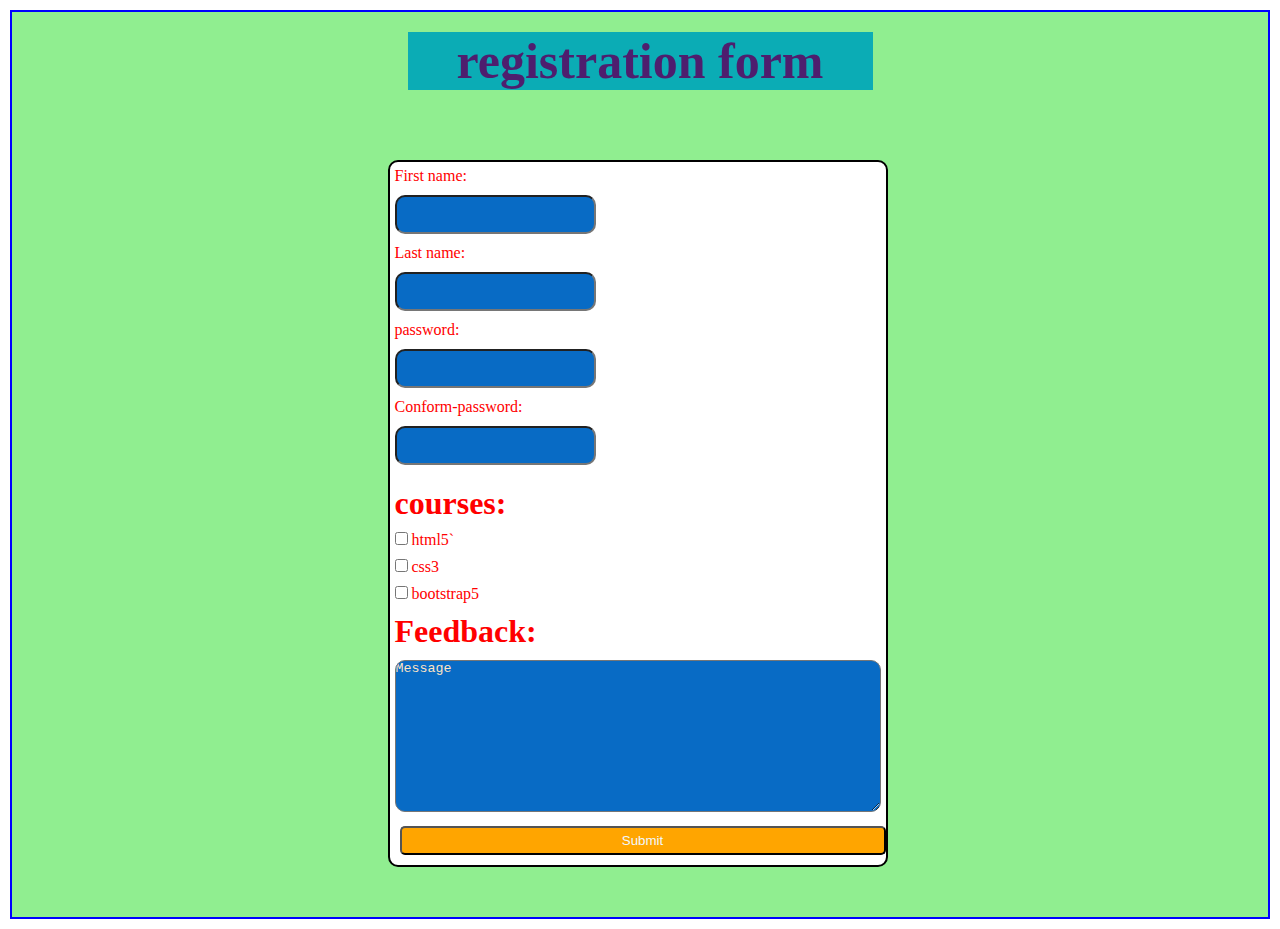
<file: html and css Form/index.html>
<!DOCTYPE html>
<html lang="en">
<head>
    <meta charset="UTF-8">
    <meta http-equiv="X-UA-Compatible" content="IE=edge">
    <meta name="viewport" content="width=device-width, initial-scale=1.0">
    <link rel="stylesheet" href="style.css">
    <title>form</title>
    
</head>
<body>
    <div id="open">
        <form action="">
            <div class="heading"><h1>registration form</h1></div>
                <div class="container1">
                    <section class="firstsec">
                       <div class="kkk">
                            <label for="first">First name:</label><br>
                            <input class="a" type="text" id="first" name="first-name"><br>

                            <label for="second">Last name:</label><br>
                            <input class="b" type="text" id="second" name="Last-name"><br>

                            <label for="three">password:</label><br>
                            <input class="c" type="password" id="three" name="password"><br>

                            <label for="four">Conform-password:</label><br>
                            <input class="d" type="password" id="four" name="Conform-password"><br>

                            <h1 class="ccc">courses:</h1>
                            <input class="e" type="checkbox" id="five"name="html5" value="html5">
                            <label class="lab1" for="five">html5`</label><br>
                            <input class="e" type="checkbox" id="six"name="css3" value="css3">
                            <label class="lab1 for="six">css3</label><br>
                            <input class="e" type="checkbox" id="seven"name="bootstrap5" value="bootstrap5">
                            <label class="lab1 for="seven">bootstrap5</label><br>

                            <h1 class="mmm">Feedback:</h1>
                            <textarea class="msg" name="" id="" cols="30" rows="10">Message</textarea>

                            <input class="but" type="submit">
                    </div>
                </section>
            </div>
        </form>
    </div>
    
</body>
</html>
</file>
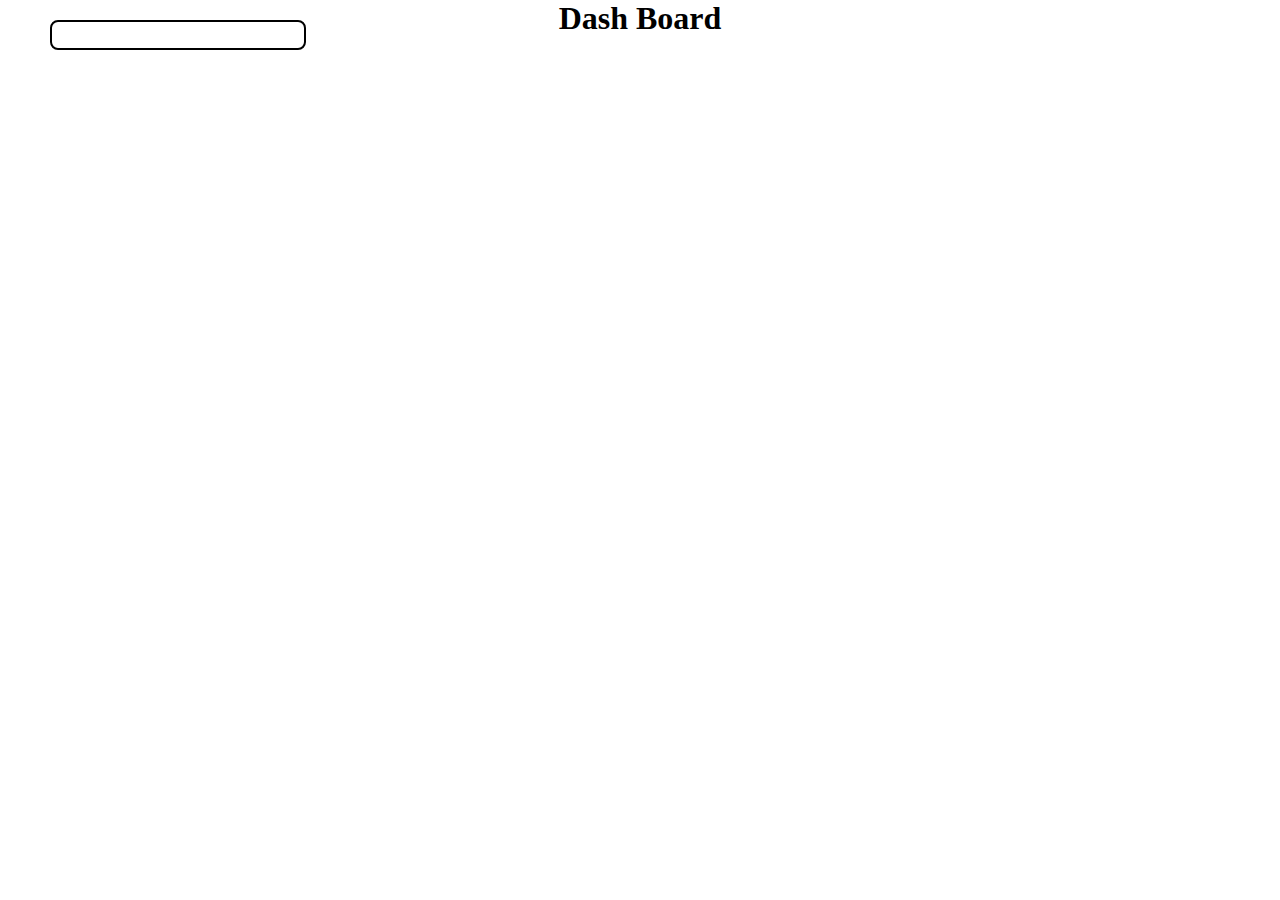
<file: New broject/index.html>
<!DOCTYPE html>
<html lang="en">
<head>
    <meta charset="UTF-8">
    <meta http-equiv="X-UA-Compatible" content="IE=edge">
    <meta name="viewport" content="width=device-width, initial-scale=1.0">
    <link rel="stylesheet" href="style.css">
    <link href="https://cdn.jsdelivr.net/npm/bootstrap@5.2.0-beta1/dist/css/bootstrap.min.css" rel="stylesheet" integrity="sha384-0evHe/X+R7YkIZDRvuzKMRqM+OrBnVFBL6DOitfPri4tjfHxaWutUpFmBp4vmVor" crossorigin="anonymous">
    <script src="https://cdn.jsdelivr.net/npm/bootstrap@5.2.0-beta1/dist/js/bootstrap.bundle.min.js" integrity="sha384-pprn3073KE6tl6bjs2QrFaJGz5/SUsLqktiwsUTF55Jfv3qYSDhgCecCxMW52nD2" crossorigin="anonymous"></script>
    <link rel="stylesheet" href="https://cdnjs.cloudflare.com/ajax/libs/font-awesome/6.1.1/css/all.min.css" integrity="sha512-KfkfwYDsLkIlwQp6LFnl8zNdLGxu9YAA1QvwINks4PhcElQSvqcyVLLD9aMhXd13uQjoXtEKNosOWaZqXgel0g==" crossorigin="anonymous" referrerpolicy="no-referrer" />

    <title>New project</title>
</head>
<body>
   <header>
       <div class="scan"></div>
       <div class="ds">
           <h1>Dash Board</h1>
       </div>
   </header>
</body>
</html>
</file>
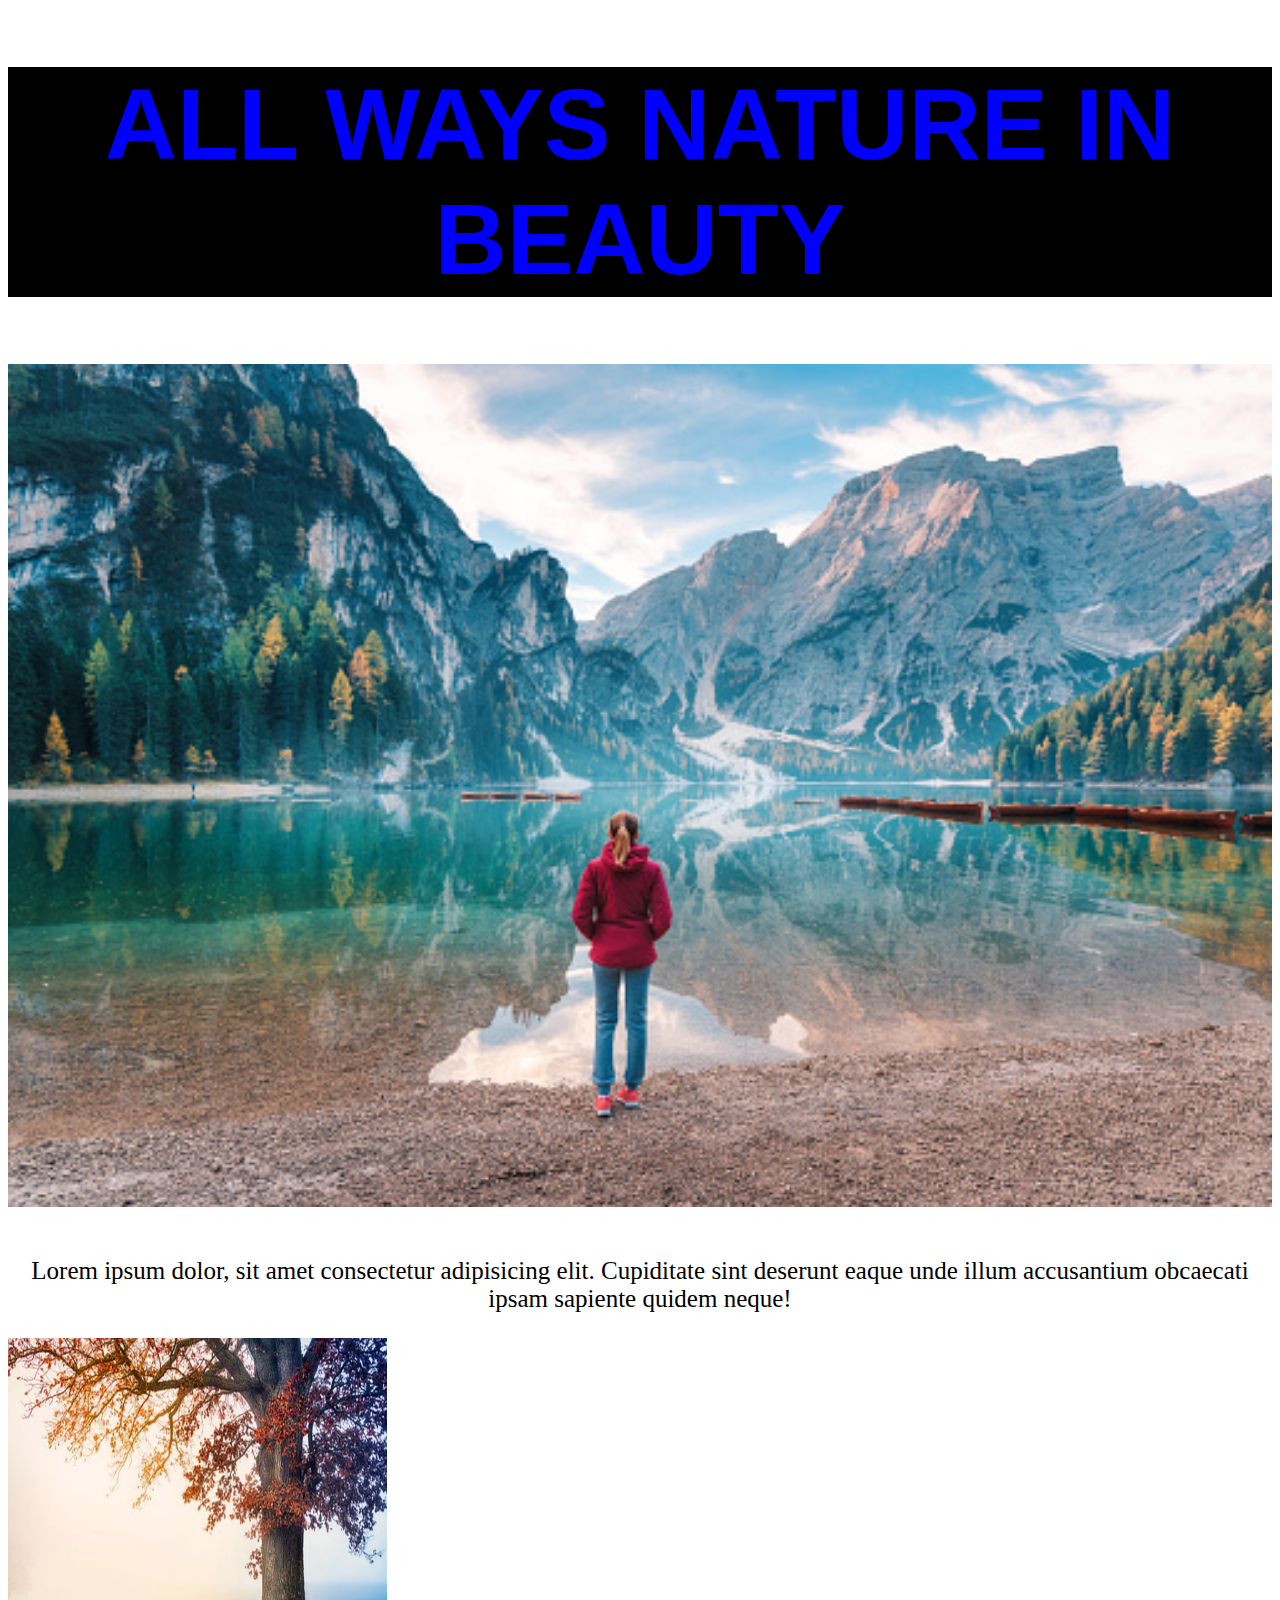
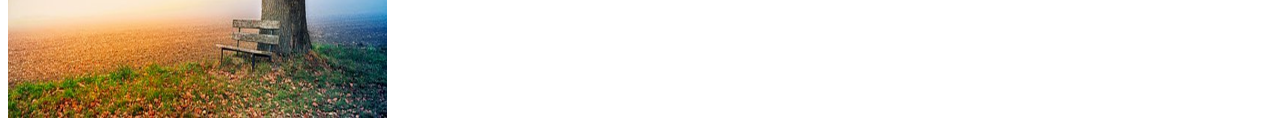
<file: task/task1.html>
<!DOCTYPE html>
<html lang="en">
<head>
    <meta charset="UTF-8">
    <meta http-equiv="X-UA-Compatible" content="IE=edge">
    <meta name="viewport" content="width=device-width, initial-scale=1.0">
    <title>Document</title>
</head>
<body>
    
        <section>
            <div>
                <h1 style="display:flex;font-size:100PX;font-family:Verdana, Geneva, Tahoma, sans-serif;color: blue;background:black;text-align: center;">ALL WAYS NATURE IN BEAUTY</h1>
                <img src="first.jpg" alt="sunset" style="min-width: 100%; height:100%; background-size:contain;box-sizing: border-box;display: flex;">
            </div>
        </section>
    
        <section>
            <div>
                <p style="font-size: 25px;font-family:Georgia, 'Times New Roman', Times, serif;text-align:center;margin-top:50px;">Lorem ipsum dolor, sit amet consectetur adipisicing elit. Cupiditate sint deserunt eaque unde illum accusantium obcaecati ipsam sapiente quidem neque!</p>
                <img src="11111.png" alt="" style="width:30%;align-items: center;">
            </div>
        </section>
</body>
</html>
</file>
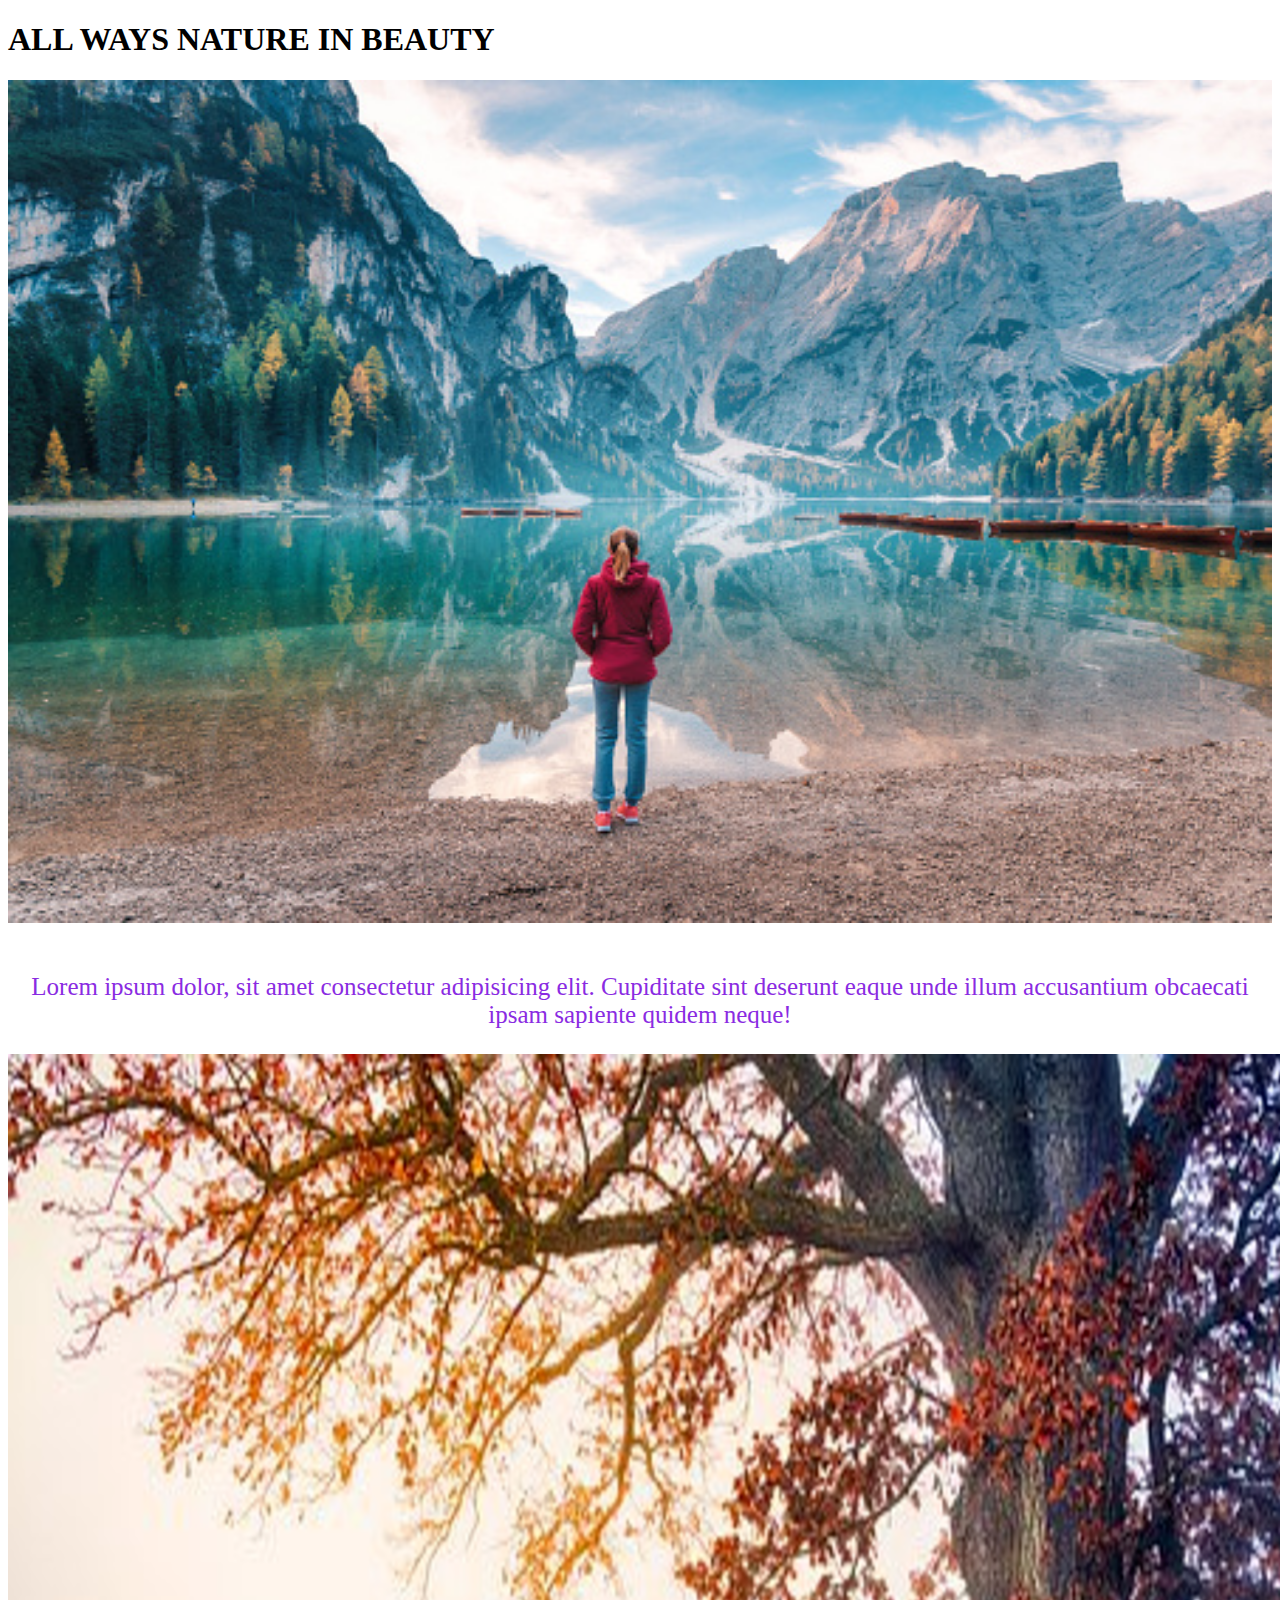
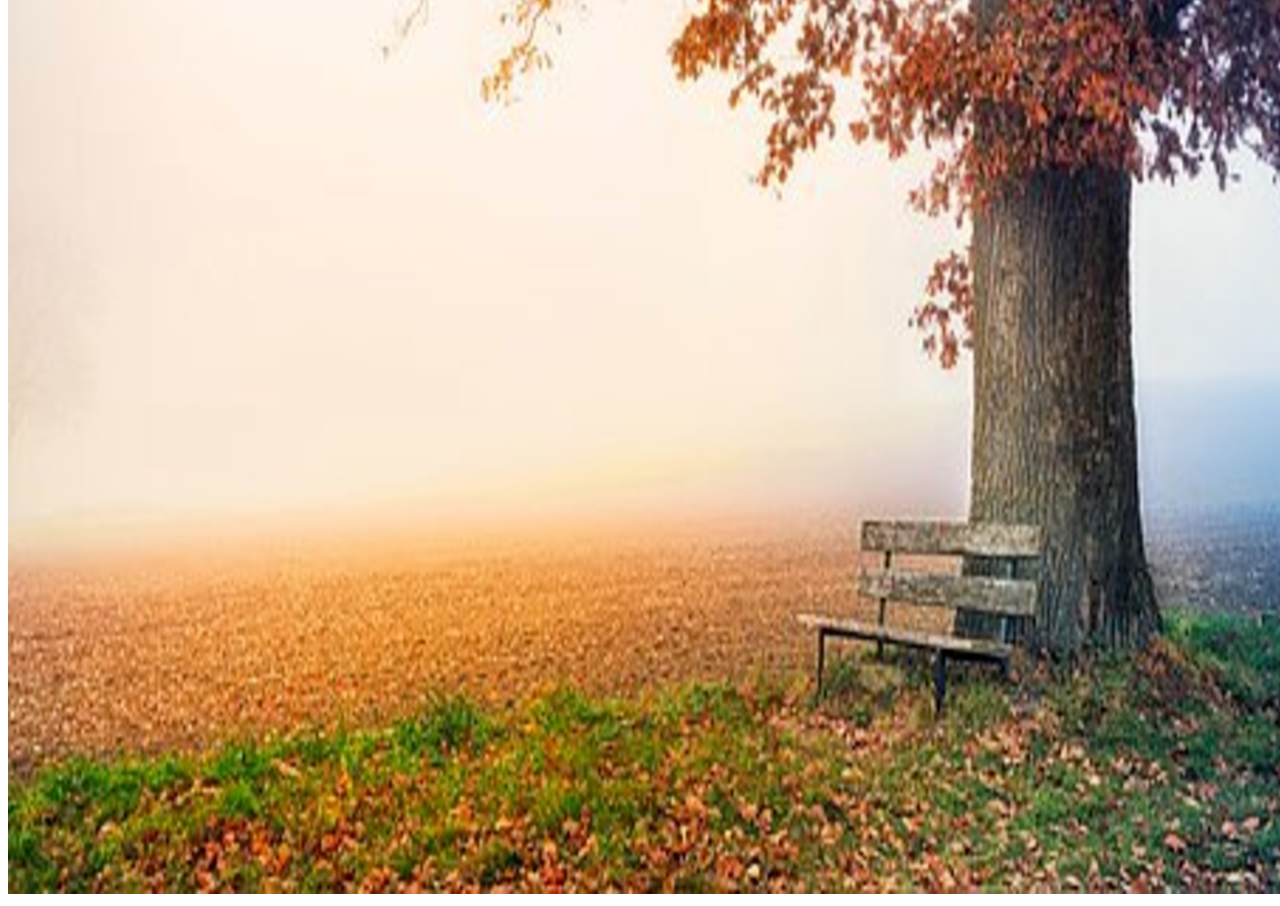
<file: task/task2.html>
<!DOCTYPE html>
<html lang="en">
<head>
    <meta charset="UTF-8">
    <meta http-equiv="X-UA-Compatible" content="IE=edge">
    <meta name="viewport" content="width=device-width, initial-scale=1.0">
    <title>Document</title>
    <style>
        .ol .fig{
            min-width: 100%; 
            height:100%;
            box-sizing: border-box;
            display: flex;
        }
        .ol.first{
            text-align: justify;
            font-size:100PX;
            font-family:Verdana, Geneva, Tahoma, sans-serif;color: blue;background:black;
            
        }
        .para{
            font-size: 25px;
            font-family:Georgia, 'Times New Roman', Times, serif;text-align:center;
            margin-top:50px;
            color: blueviolet;
        }
        .al.big{
            width: 100%;
            height: 100%;
            background-size: cover;
        }
       
    </style>
</head>
<body>
        <div class="ol">
            <h1 class="first">ALL WAYS NATURE IN BEAUTY</h1>
            <img class="fig" src="first.jpg" alt="sunset">
        </div>
        <div class="al">
            <p class="para">Lorem ipsum dolor, sit amet consectetur adipisicing elit. Cupiditate sint deserunt eaque unde illum accusantium obcaecati ipsam sapiente quidem neque!</p>
            <img class="big" src="11111.png" alt="">
        </div>
    
</body>
</html>
</file>
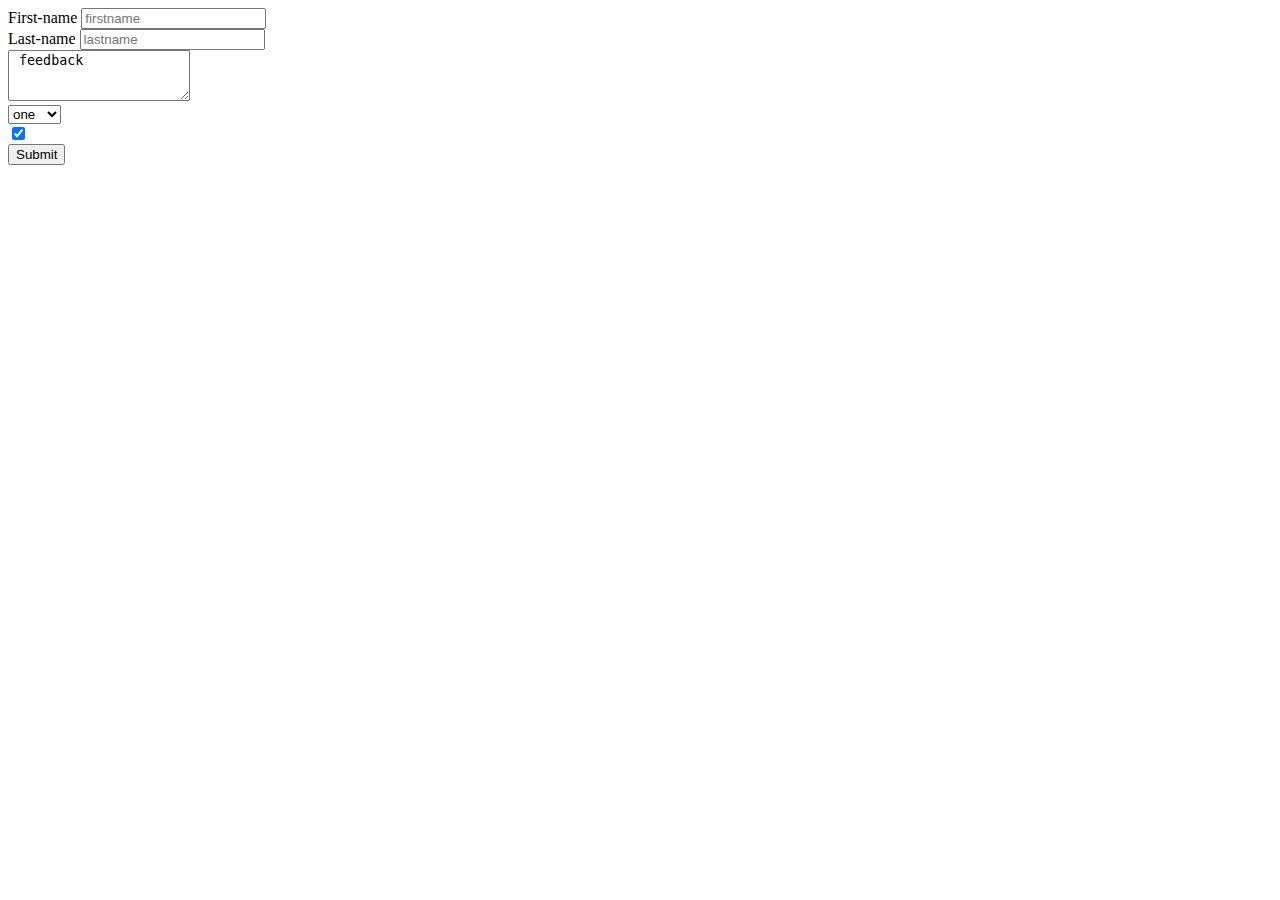
<file: modal/modal.css/bootstrapforms.html>
<!DOCTYPE html>
<html lang="en">
<head>
    <meta charset="UTF-8">
    <meta http-equiv="X-UA-Compatible" content="IE=edge">
    <meta name="viewport" content="width=device-width, initial-scale=1.0">
    <link href="https://cdn.jsdelivr.net/npm/bootstrap@5.2.0-beta1/dist/css/bootstrap.min.css" rel="stylesheet" integrity="sha384-0evHe/X+R7YkIZDRvuzKMRqM+OrBnVFBL6DOitfPri4tjfHxaWutUpFmBp4vmVor" crossorigin="anonymous">
<script src="https://cdn.jsdelivr.net/npm/bootstrap@5.2.0-beta1/dist/js/bootstrap.bundle.min.js" integrity="sha384-pprn3073KE6tl6bjs2QrFaJGz5/SUsLqktiwsUTF55Jfv3qYSDhgCecCxMW52nD2" crossorigin="anonymous"></script>

    <title>REGISTRATION FORM</title>
</head>
<body>
    <form action="">
        <div class="row" class="was-validated">
            <div class="col mb-3">
                <label form="fname" class="form-label" for="">First-name</label>
                <input id="fname" class="form-control form-control-md" type="text" name="firstname" placeholder="firstname" required>
                <div class="valid-feedback"></div>
                <div class="invalid-feedback"></div>
            </div>
            
            <div class="col mb-3">
                <label for="lname" class="form-label" for="">Last-name</label>
                <input id="lname" class="form-control form-control-md" name="lastname" placeholder="lastname">
            </div>
        </div>

        <div class="mb-3">
            <textarea class="form-control" rows="3"> feedback</textarea>
        </div>

        <div class="mb-3">
            <select name="" id="" class="form-select form-select-lg">
                <option value="1">one</option>
                <option value="2">two</option>
                <option value="3">three</option>
            </select>
        </div >
        <div class="mb-3 form-check form-switch">
            <input type="checkbox" class="form-check-input" value="yes" checked>
        </div>

        <div class="mb-3">
            <input class="btn btn-success" for="submit" class="form-control" type="submit">
        </div>

    </form>
</body>
</html>
</file>
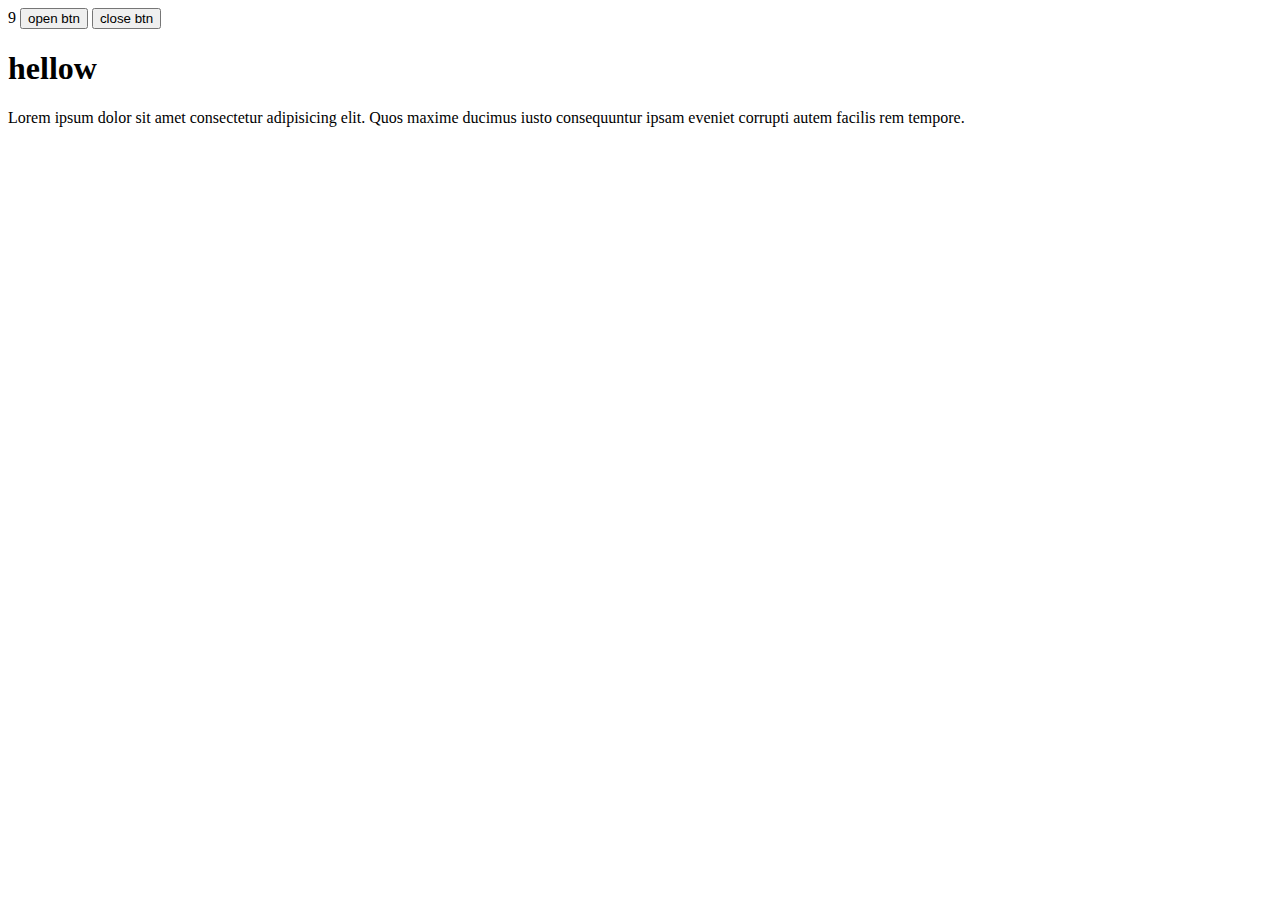
<file: modal/modal.css/button.html>
9<!DOCTYPE html>
<html lang="en">
<head>
    <meta charset="UTF-8">
    <meta http-equiv="X-UA-Compatible" content="IE=edge">
    <meta name="viewport" content="width=device-width, initial-scale=1.0">
    <script src="https://code.jquery.com/jquery-3.6.0.min.js" integrity="sha256-/xUj+3OJU5yExlq6GSYGSHk7tPXikynS7ogEvDej/m4=" crossorigin="anonymous"></script>
    <title>Document</title>
    <script>
        $(document).ready(function(){
            $('.close').click(function(){
           $('p').css({'background-color':'red','color':'white'});
           $('h1').append(' vvl ')
           $('h1').prepend(' mi ')
        })
            $('show').click(function(){
                $('p').show();
            })
        })

       
    </script>
</head>
<body>
    <button class="close">open btn</button>
    <button class="open">close btn</button>
    <h1>hellow</h1>

   <p>Lorem ipsum dolor sit amet consectetur adipisicing elit. Quos maxime ducimus iusto consequuntur ipsam eveniet corrupti autem facilis rem tempore.</p>
</body>
</html>
</file>
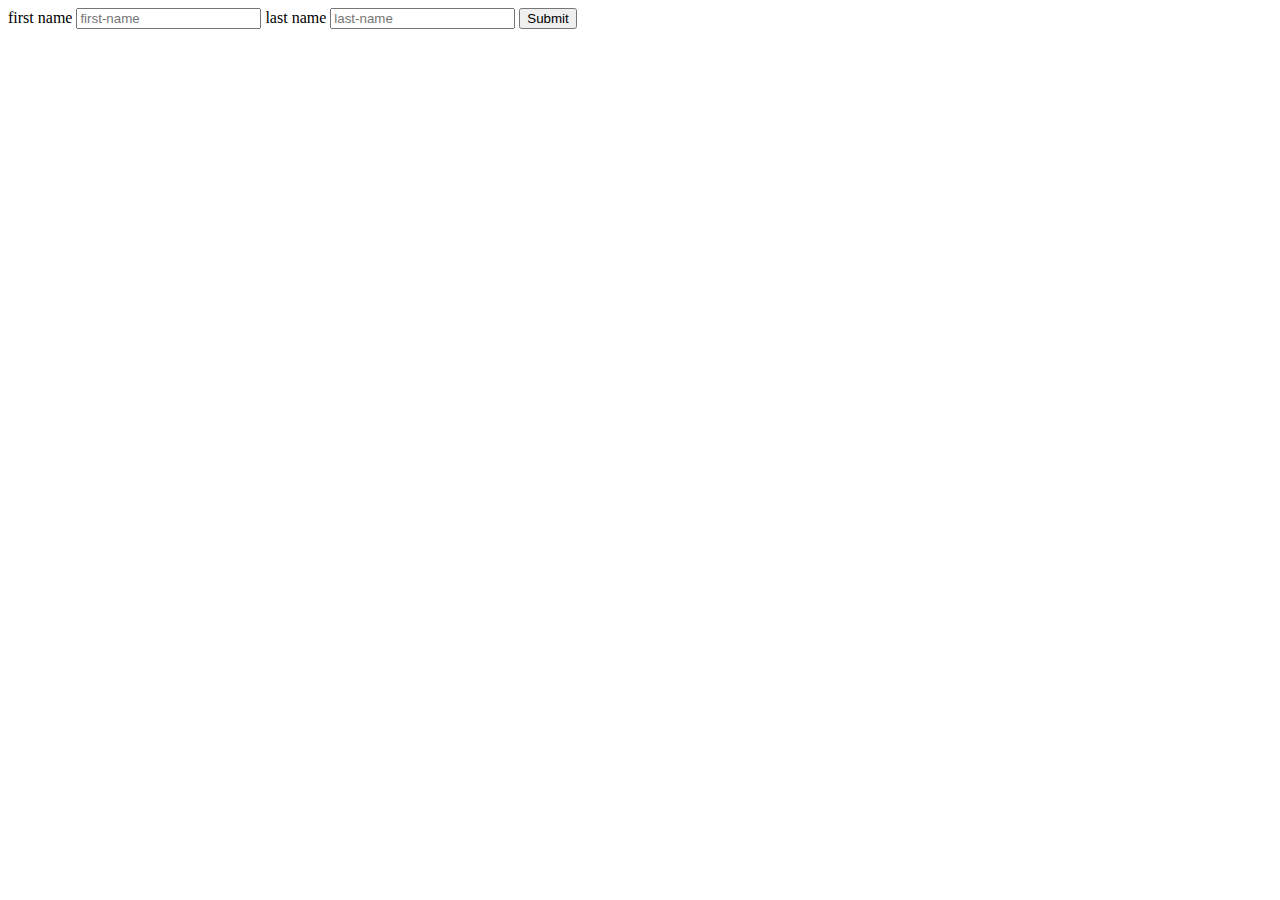
<file: modal/modal.css/demo.html>
<!DOCTYPE html>
<html lang="en">
<head>
    <meta charset="UTF-8">
    <meta http-equiv="X-UA-Compatible" content="IE=edge">
    <meta name="viewport" content="width=device-width, initial-scale=1.0">
    <script src="https://code.jquery.com/jquery-3.6.0.min.js" integrity="sha256-/xUj+3OJU5yExlq6GSYGSHk7tPXikynS7ogEvDej/m4=" crossorigin="anonymous"></script>
    <script>
        $.ajax({
            type:'GET',
            url:'https://gorest.co.in/public/v2/users',
            datatype:'json',
            success:function(kiran){
                console.log(kiran)
                $.each(kiran,function(index,demo){
                    console.log(demo)
                    let fix=' <option value="'+demo.id+'">'+demo.email+'</option>'
                    $(fix).appendTo('#cars')
                })
            }
        })
       // $.ajax({
          //  type:'GET',
          //  url:'https://gorest.co.in/public/v2/users',
          //  datatype:'json',
           // success:function(keeran){
            //    console.log(keeran)
              //  $.each(keeran,function)
            }
        })

       // post method//
       $(document).ready(function(){
       $('.demo').click(function(event){
           event.preventDefault();
            var login=$(this)
            var logindata=login.find('input,select,checkbox,radio')
           console.log (logindata);
        
           console.log('kiran');
           var datas=submitdata.serialize();
           var request=$.ajax({
               url:'https://reques.in/api/users',
               type:'post',
               data:'sample'
           })
           request.done(function(response,textstatus,jqXHR){
               alert('insert successfully')
       })

    })

    </script>
    <title>Document</title>
</head>
<body>
    <div>
        <form class="demo">
          
               <label for="">first name</label>
               <input type="text" name="firstname" placeholder="first-name">
               <label for="">last name</label>
               <input type="text" name="last-name" placeholder="last-name">
               <input type="submit">
    
        </form>
    </div>
</body>
</html>
</file>
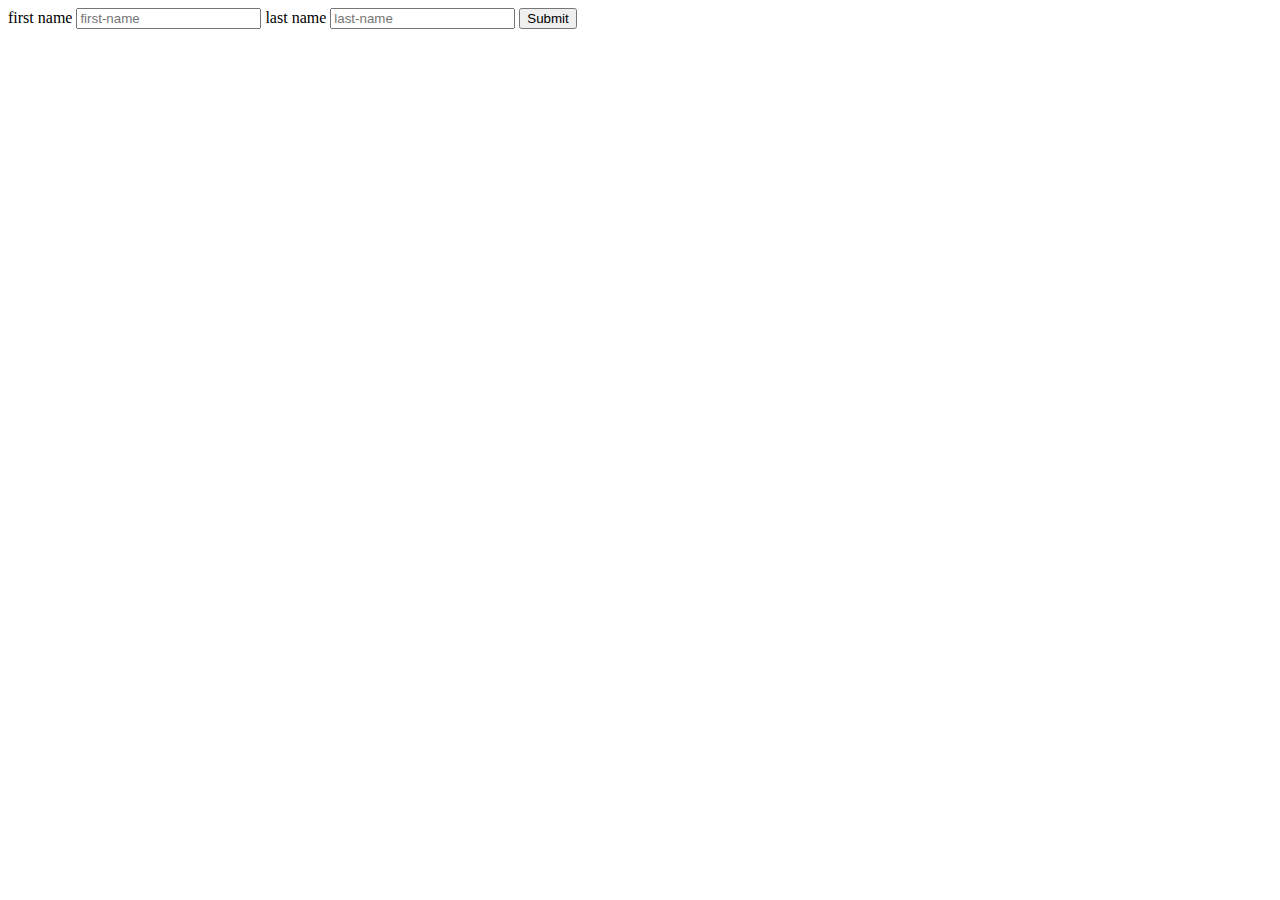
<file: modal/modal.css/post.html>
<!DOCTYPE html>
<html lang="en">
<head>
    <meta charset="UTF-8">
    <meta http-equiv="X-UA-Compatible" content="IE=edge">
    <meta name="viewport" content="width=device-width, initial-scale=1.0">
    <script src="https://code.jquery.com/jquery-3.6.0.min.js" integrity="sha256-/xUj+3OJU5yExlq6GSYGSHk7tPXikynS7ogEvDej/m4=" crossorigin="anonymous"></script>
    <title>Document</title>
    <script>
         $(document).ready(function(){
       $('.demo').submit(function(event){
           event.preventDefault();
            var login=$(this)
            var logindata=login.find('input,select,checkbox,radio')
           console.log (logindata);
        
           console.log('kiran');
           var datas=logindata.serialize();
           var request=$.ajax({
               url:'https://reqres.in/api/users',
               type:'post',
               data:datas
           })
           request.done(function(response,textstatus,jqXHR){
               alert('insert successfully')
       })

    })
})
    </script>
</head>
<body>
    <form class="demo">
          
          <label for="">first name</label>
          <input type="text" name="name" placeholder="first-name">
          <label for="">last name</label>
          <input type="text" name="job" placeholder="last-name">
          <input type="submit">

   </form>
</body>
</html>
</file>
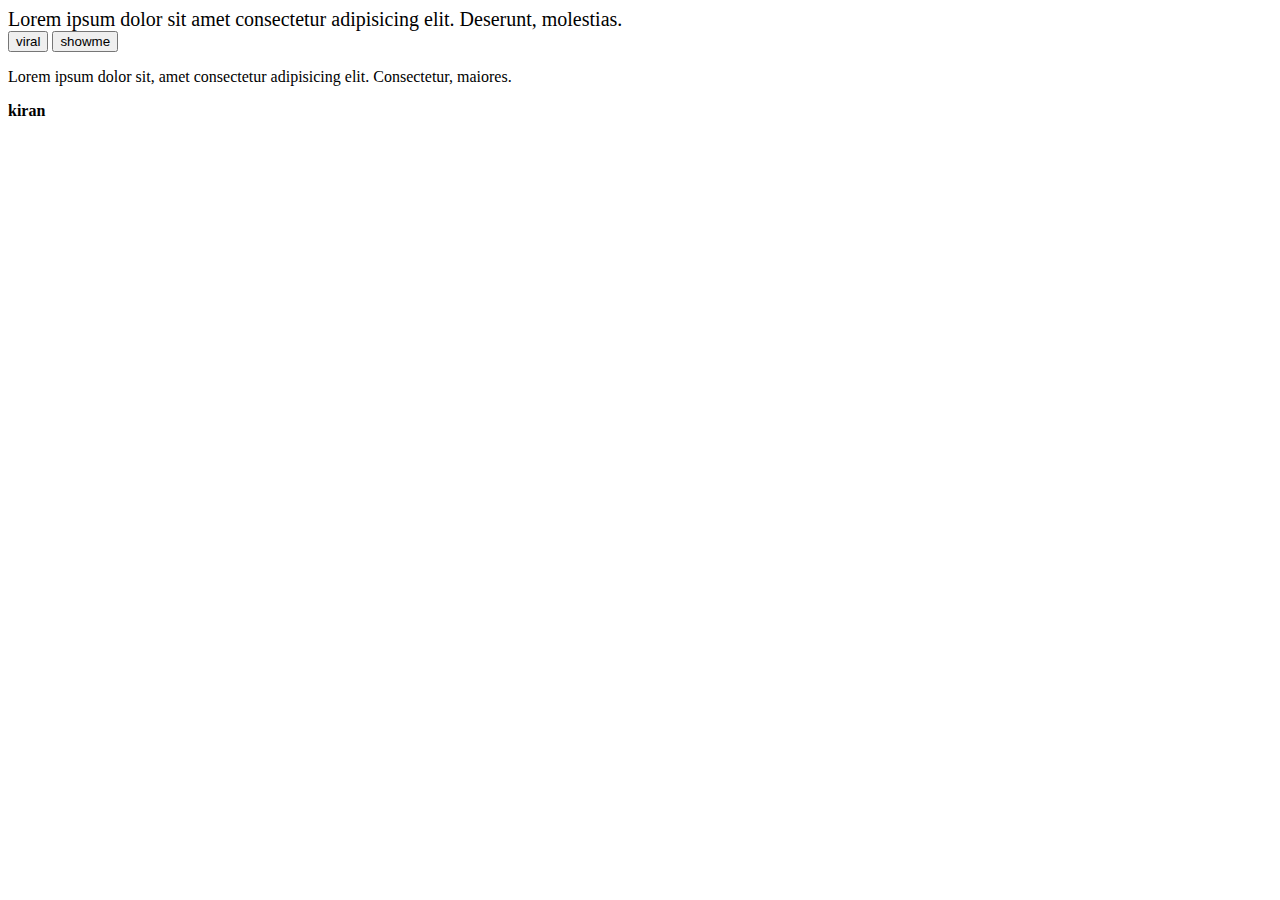
<file: modal/modal.css/script.html>
<!DOCTYPE html>
<html lang="en">
<head>
    <meta charset="UTF-8">
    <meta http-equiv="X-UA-Compatible" content="IE=edge">
    <meta name="viewport" content="width=device-width, initial-scale=1.0">
    <script src="https://code.jquery.com/jquery-3.6.0.min.js" integrity="sha256-/xUj+3OJU5yExlq6GSYGSHk7tPXikynS7ogEvDej/m4=" crossorigin="anonymous"></script>
    <title>Document</title>
    <style>
        .para{
            color: blueviolet;
            font-size: 50px;
        }
        .nnnnn{
            font-size: 20px;
        }
    </style>
    <script>
        $(document).ready(function(){
            $('.vvl').click(function(){
                $('.kiran').css({'background-color':'yellow','color':'#245355','font-size':'100px' })
                $('b').prepend('s ')
                $('b').append(' vvl')
                $('p').remove();
                $('.vvvv').empty();
                $('.nnnnn').addClass('para');
                

            })
            $('.sssss').click(function(){
                ('p').show();
                $('.nnnnn').removeClass('para');
            })
        })
    </script>
</head>
<body>
    <div class="nnnnn">Lorem ipsum dolor sit amet consectetur adipisicing elit. Deserunt, molestias.</div>
    <button class="vvl">viral</button>
    <button class="sssss">showme</button>
    <p class="kiran">Lorem ipsum dolor sit, amet consectetur adipisicing elit. Consectetur, maiores.</p>
    <b>kiran</b>
    
</body>
</html>
</file>
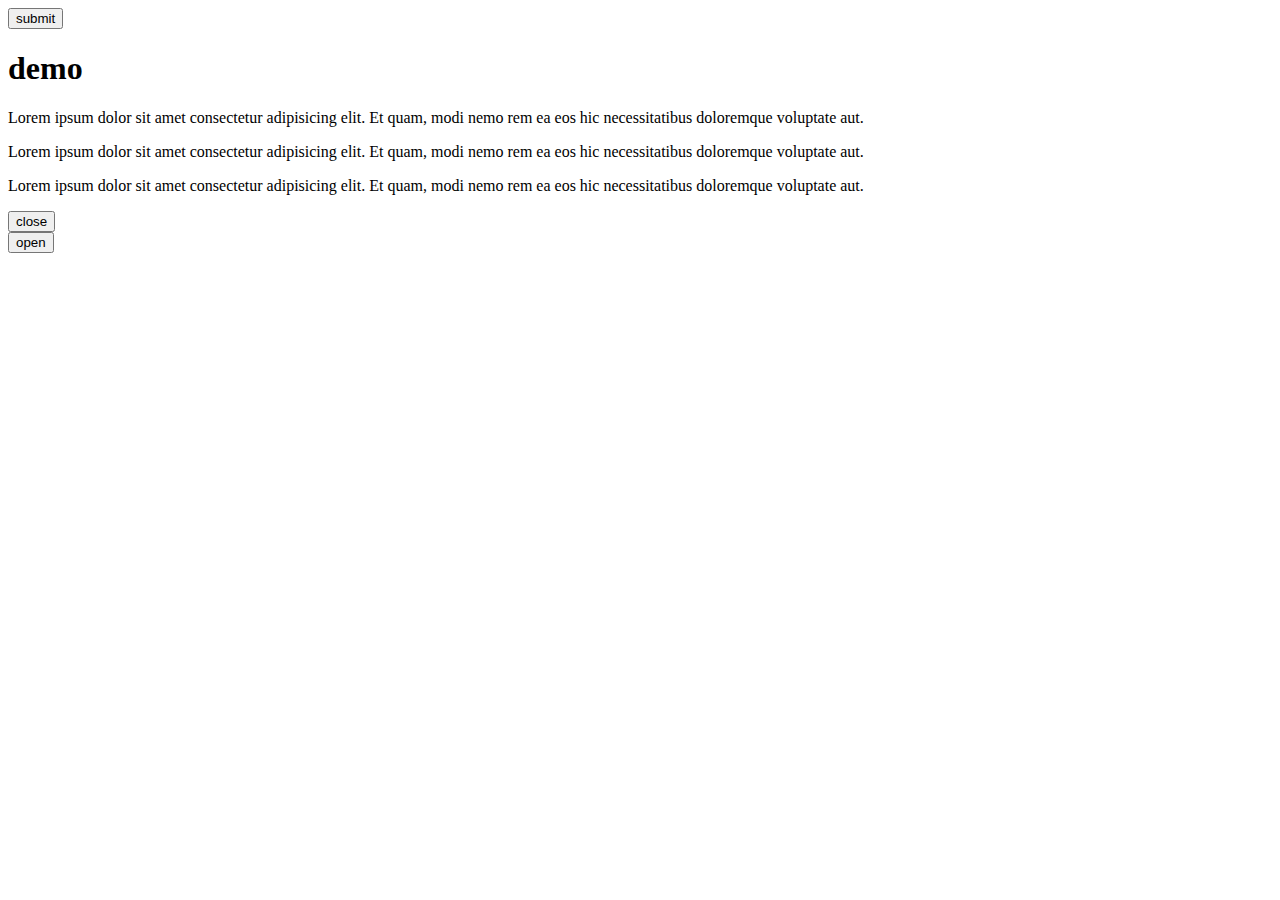
<file: modal/modal.html/modal.html>
<!DOCTYPE html>
<html lang="en">
<head>
    <meta charset="UTF-8">
    <meta http-equiv="X-UA-Compatible" content="IE=edge">
    <meta name="viewport" content="width=device-width, initial-scale=1.0">
    <link href="https://cdn.jsdelivr.net/npm/bootstrap@5.2.0-beta1/dist/css/bootstrap.min.css" rel="stylesheet" integrity="sha384-0evHe/X+R7YkIZDRvuzKMRqM+OrBnVFBL6DOitfPri4tjfHxaWutUpFmBp4vmVor" crossorigin="anonymous">
    <script src="https://cdn.jsdelivr.net/npm/bootstrap@5.2.0-beta1/dist/js/bootstrap.bundle.min.js" integrity="sha384-pprn3073KE6tl6bjs2QrFaJGz5/SUsLqktiwsUTF55Jfv3qYSDhgCecCxMW52nD2" crossorigin="anonymous"></script>
    <script src="https://cdn.jsdelivr.net/npm/@popperjs/core@2.11.5/dist/umd/popper.min.js" integrity="sha384-Xe+8cL9oJa6tN/veChSP7q+mnSPaj5Bcu9mPX5F5xIGE0DVittaqT5lorf0EI7Vk" crossorigin="anonymous"></script>
    <script src="https://cdn.jsdelivr.net/npm/bootstrap@5.2.0-beta1/dist/js/bootstrap.min.js" integrity="sha384-kjU+l4N0Yf4ZOJErLsIcvOU2qSb74wXpOhqTvwVx3OElZRweTnQ6d31fXEoRD1Jy" crossorigin="anonymous"></script>
    <title>Document</title>
</head>
<body>
    <button class="btn-btn success" data-bs-toggle="modal" data-bs-target="#demo">submit</button>
    <div class="modal" id="demo">
        <div class="modal-dialog">
            <div class="modal-content">
                <div class="modalheader">
                    <h1>demo</h1>
                </div>
                <div class="body">
                    <p>Lorem ipsum dolor sit amet consectetur adipisicing elit. Et quam, modi nemo rem ea eos hic necessitatibus doloremque voluptate aut.</p>
                    <p>Lorem ipsum dolor sit amet consectetur adipisicing elit. Et quam, modi nemo rem ea eos hic necessitatibus doloremque voluptate aut.</p>
                    <p>Lorem ipsum dolor sit amet consectetur adipisicing elit. Et quam, modi nemo rem ea eos hic necessitatibus doloremque voluptate aut.</p>
                </div>
                <div class="footer">
                    <button class="btn-btn danger" data-bs-dismiss="toggle">close</button>
                </div>
            </div>
        </div>
    </div>


<button class="btn-btn primary" data-bs-toggle="tooltip" title="demo">open</button>


</body>
</html>
</file>
<file: html and css Form/style.css>
*{
    margin: 0;
    padding: 0;
    box-sizing: border-box;
}

#open{
    
    justify-content: center;
    align-items: center;
    display: flex;
    margin: 10px;background-color: lightgreen;
    border: 2px solid blue;
}
.heading h1{
    font-size: 50px;
    text-align: center;
    margin:20px;
    color: rgb(78, 30, 110);
    background:#0BACB5 ;
    margin-bottom: 20px;
    transition: 1s;
}
.heading h1:hover{ 
    text-transform: uppercase;
    color:rgb(166,26,138);
    background:black ;
    margin-bottom: 20bx;
    transition: 1s;
}

.container1{
    width:50%;
    float:left;
    color:red;
    padding-right: 5px;
    
    
}

.kkk{
    
    border: 2px solid black;
    width:500px;
    padding: 5px;
    border-radius: 10px;
    margin-top:50px;
    margin-bottom: 50px;
    background:white ;
    

}
.kkk input.a{
    padding: 10px;
    border-radius:10px;
    margin-top: 10px;
    margin-bottom: 10px;
    background: rgb(8,107,197);
    color: bisque;
}
.kkk input.b{
    padding: 10px;
    border-radius:10px;
    margin-top: 10px;
    margin-bottom: 10px;
    background: rgb(8,107,197);
    color: bisque;
}
.kkk input.c{
    padding: 10px;
    border-radius:10px;
    margin-top: 10px;
    margin-bottom: 10px;
    background: rgb(8,107,197);
    color: bisque;
}
.kkk input.d{
    padding: 10px;
    border-radius:10px;
    margin-top: 10px;
    margin-bottom: 10px;
    background: rgb(8,107,197);
    color: bisque;
}

.ccc{
    margin-top: 10px;
    
}
.kkk input.e{
    margin-top: 10px;
    background: rgb(8,107,197);
    color: bisque;
}
.mmm{
    margin-top: 10px;
    
}
  .msg{
    border-radius: 10px;
    width: 100%;
    margin-top: 10px;
    background: rgb(8,107,197);
    color: bisque;
}

.but{
    width: 100%;
    border-radius:5px ;
    background: orange;
    margin: 5px;
    padding: 5px;
    color: aliceblue;
    margin-top: 10px;
}
</file>
<file: New broject/style.css>
*{
    margin: 0;
    padding: 0;
    box-sizing: border-box;
}

body{
    position: relative;
    background:linear-gradient(left to blue rgba(243,43,69,.3));
    width: 100%;
    height: 100%;
}
.scan{
    position: absolute;
    width: 20%;
    height: 30px;
    border: 2px solid black;
    left: 50px;
    top: 20px;
    border-radius: 8px;
   }
.ds{
    text-align: center;
    
}
</file>
